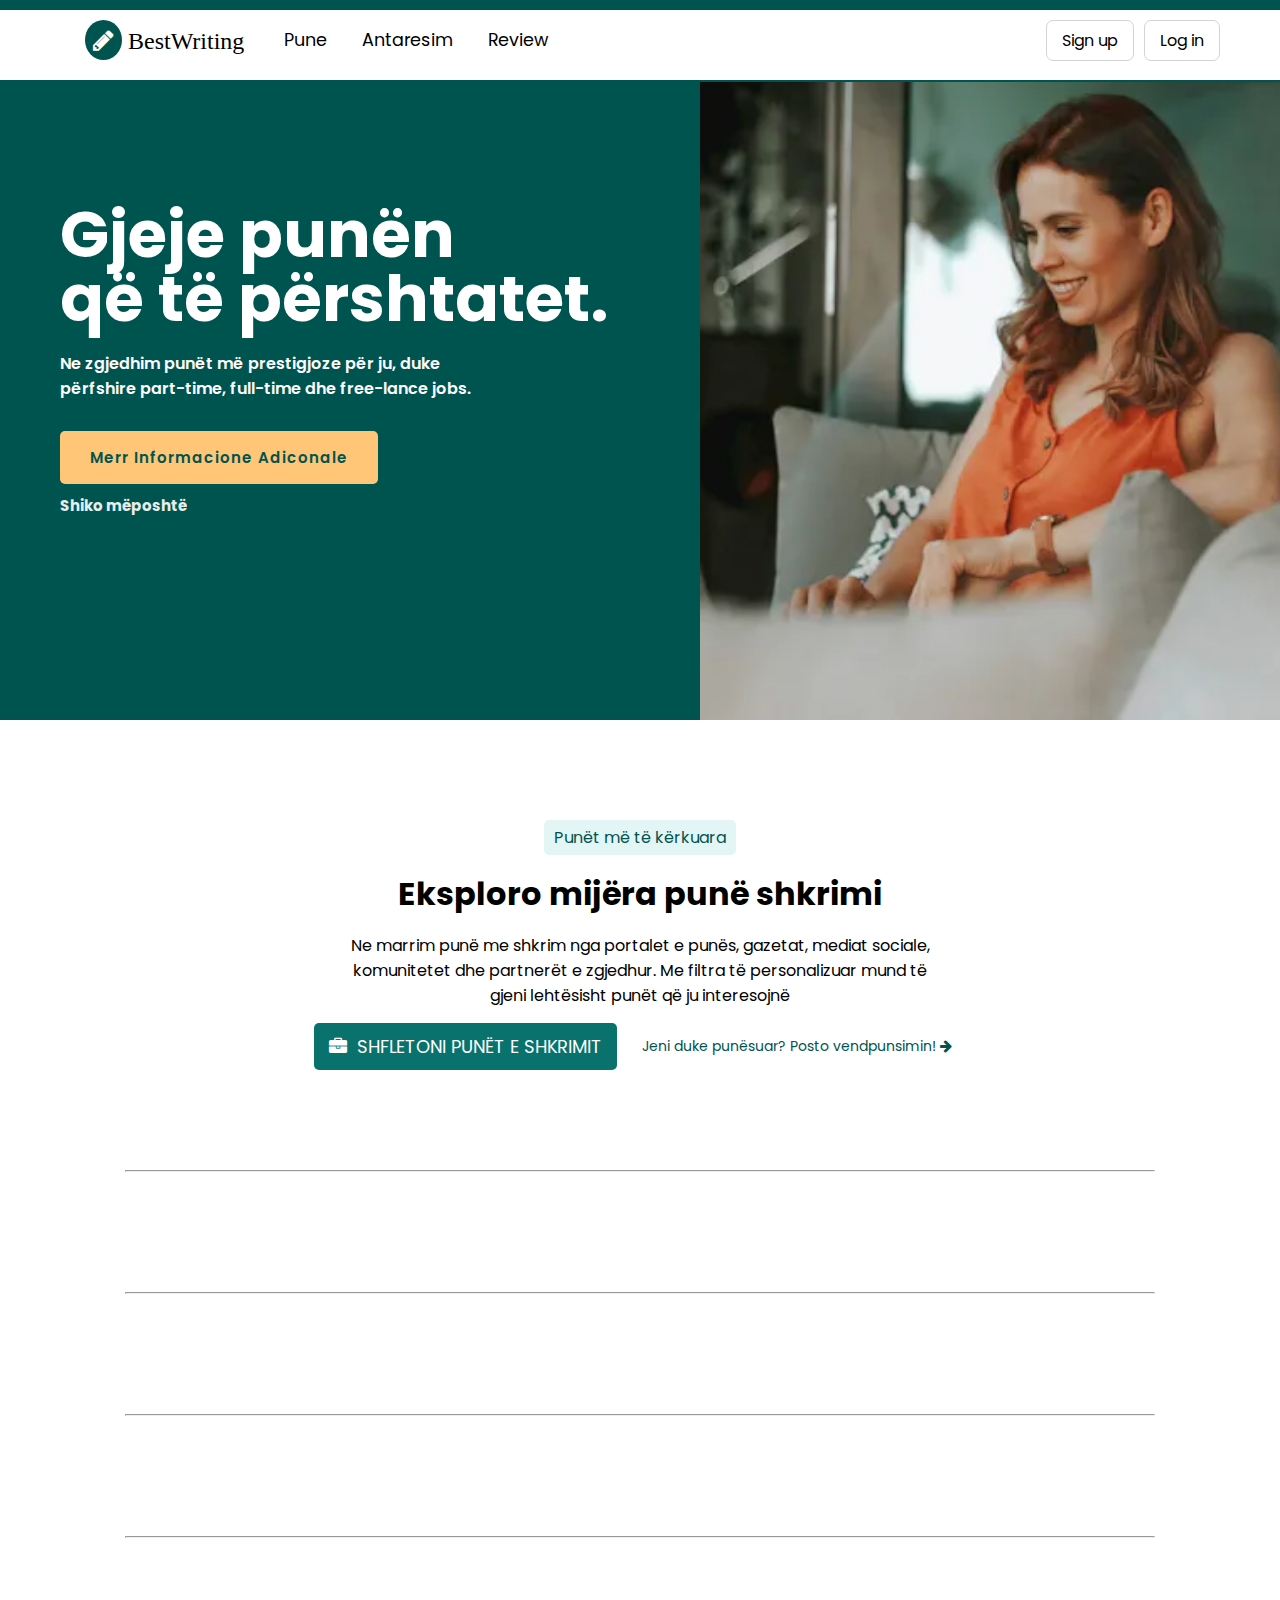
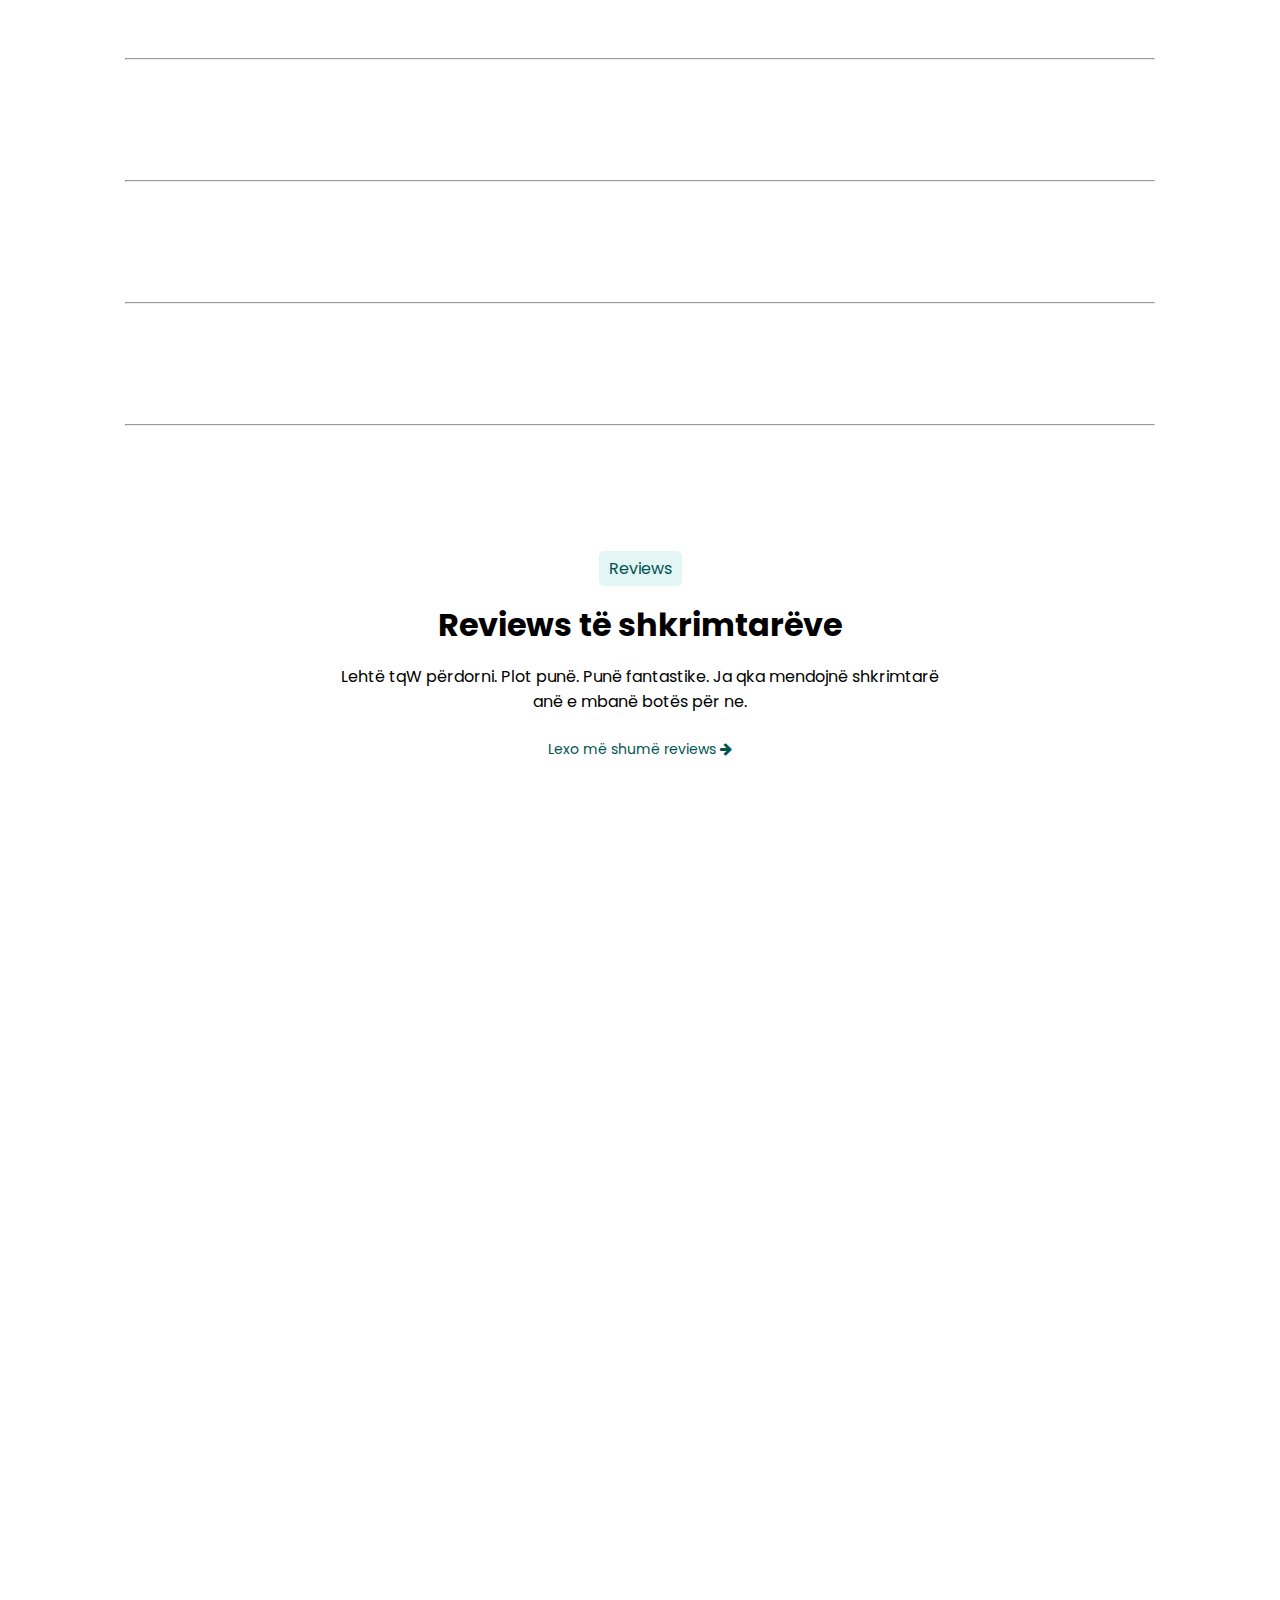
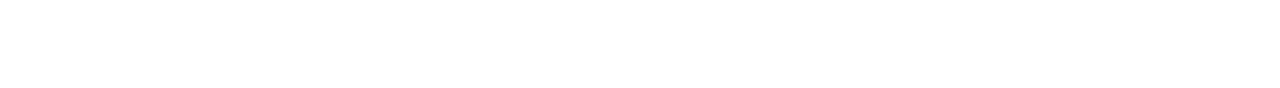
<file: project/index.html>
<!DOCTYPE html>
<html>
  <head>
    <meta charset="UTF-8" />
    <meta name="viewport" content="width=device-width, initial-scale=1.0" />
    <link rel="stylesheet" href="main.css" />
    <link
      rel="stylesheet"
      href="https://cdnjs.cloudflare.com/ajax/libs/font-awesome/4.7.0/css/font-awesome.min.css"
    />
    <link href="https://unpkg.com/aos@2.3.1/dist/aos.css" rel="stylesheet" />
    <script defer src="script.js"></script>

    <title>Best Writing</title>
  </head>

  <body>
    <div class="scroll-timeline"></div>
    <!-- Nav Bar -->
    <header data-aos="fade-down" data-aos-delay="200" id="header">
      <div class="nav_bar">
        <div class="logo">
          <a href="/">
            <i class="fa fa-pencil"></i>
            BestWriting
          </a>
        </div>

        <ul>
          <li><a href="#pune">Pune</a></li>
          <li><a href="#antarsim">Antaresim</a></li>
          <li><a href="#review">Review</a></li>
        </ul>
      </div>
      <div class="btn_wrapper">
        <a href="/signUp.html" class="nav__link"> Sign up </a>
        <a href="/logIn.html" class="nav__link"> Log in </a>
      </div>
    </header>
    <div class="container">
      <!-- Hero -->
      <div class="hero">
        <div data-aos="fade-right" data-aos-duration="400">
          <h1 class="hero-title">
            Gjeje punën <br />
            që të përshtatet.
          </h1>
          <p class="hero-description">
            Ne zgjedhim punët më prestigjoze për ju, duke përfshire part-time,
            full-time dhe free-lance jobs.
          </p>
          <div class="hero-btn-wrapper">
            <button class="hero-btn">Merr Informacione Adiconale</button>
            <h3 class="hero-btn-description">Shiko mëposhtë</h3>
          </div>
        </div>
        <div data-aos="fade-left" data-aos-duration="400">
          <img
            src="Images/woman-laptop-smiling.webp"
            alt="Image of Client"
            draggable="false"
          />
        </div>
      </div>
      <!-- Exploro -->
      <div class="explore" id="pune">
        <span>Punët më të kërkuara</span>
        <h1>Eksploro mijëra punë shkrimi</h1>
        <p>
          Ne marrim punë me shkrim nga portalet e punës, gazetat, mediat
          sociale, komunitetet dhe partnerët e zgjedhur. Me filtra të
          personalizuar mund të gjeni lehtësisht punët që ju interesojnë
        </p>
        <div class="explore-btn-wrapper">
          <button class="btn-1">
            <i class="fa fa-briefcase"></i>
            Shfletoni punët e shkrimit
          </button>
          <button class="btn-2">
            Jeni duke punësuar? Posto vendpunsimin!
            <i class="fa fa-arrow-right"></i>
          </button>
        </div>
      </div>
      <!-- Pune -->
      <div class="job" id="antarsim">
        <hr />
        <div class="job-card-wrapper" data-aos="fade-left" data-aos-delay="200">
          <div class="job-card">
            <img src="Images/quizizz.webp" alt="Job Logo" />
            <div class="job-desc-wrapper">
              <h4>Shkrimtar Teknikë</h4>
              <h5>Quizizz</h5>
              <p>Full-Time, Nivel i Mesëm, Teknikë</p>
              <p><i class="fa fa-globe"></i> Santa Monica, SHBA</p>
            </div>
          </div>
          <p class="job-date">1 MARS</p>
        </div>
        <hr />
        <div
          class="job-card-wrapper"
          data-aos="fade-right"
          data-aos-delay="200"
        >
          <div class="job-card">
            <img src="Images/blushark-digital.webp" alt="Job Logo" />
            <div class="job-desc-wrapper">
              <h4>Shkrimtar Blogu</h4>
              <h5>BluShark Digital</h5>
              <p>Part-Time, Nivel i Mesëm, Juridik</p>
              <p><i class="fa fa-globe"></i> Nga Shtepia</p>
            </div>
          </div>
          <p class="job-date">1 MARS</p>
        </div>
        <hr />
        <div class="job-card-wrapper" data-aos="fade-left" data-aos-delay="200">
          <div class="job-card">
            <img src="Images/steadycontentcom.webp" alt="Job Logo" />
            <div class="job-desc-wrapper">
              <h4>Shkrimtar</h4>
              <h5>SteadyContent.com</h5>
              <p>Full-Time, Nivel i Mesëm, Teknikë</p>
              <p><i class="fa fa-globe"></i> Nga Shtepia (SHBA)</p>
            </div>
          </div>
          <p class="job-date">1 MARS</p>
        </div>
        <hr />
        <div
          class="job-card-wrapper"
          data-aos="fade-right"
          data-aos-delay="200"
        >
          <div class="job-card">
            <img src="Images/alien-technology-transfer.webp" alt="Job Logo" />
            <div class="job-desc-wrapper">
              <h4>Shkrimtar</h4>
              <h5>Alien Technology Transfer</h5>
              <p>Full-Time, Nivel i Mesëm, Marketing</p>
              <p><i class="fa fa-globe"></i> Nga Shtepia (EU)</p>
            </div>
          </div>
          <p class="job-date">1 MARS</p>
        </div>
        <hr />
        <div class="job-card-wrapper" data-aos="fade-left" data-aos-delay="200">
          <div class="job-card">
            <img src="Images/avalere-health.webp" alt="Job Logo" />
            <div class="job-desc-wrapper">
              <h4>Shkrimtar</h4>
              <h5>Avalere Health</h5>
              <p>Full-Time, Nivel i Mesëm, Mjeksi</p>
              <p><i class="fa fa-globe"></i> London, UK</p>
            </div>
          </div>
          <p class="job-date">1 MARS</p>
        </div>
        <hr />
        <div
          class="job-card-wrapper"
          data-aos="fade-right"
          data-aos-delay="200"
        >
          <div class="job-card">
            <img src="Images/whatconverts.webp" alt="Job Logo" />
            <div class="job-desc-wrapper">
              <h4>Copywriter</h4>
              <h5>WhatConverts</h5>
              <p>Full-Time, Nivel i Mesëm, Marketing</p>
              <p><i class="fa fa-globe"></i> Nga Shtepia (SHBA)</p>
            </div>
          </div>
          <p class="job-date">1 MARS</p>
        </div>
        <hr />
        <div class="job-card-wrapper" data-aos="fade-left" data-aos-delay="200">
          <div class="job-card">
            <img src="Images/speakeasy-marketing.webp" alt="Job Logo" />
            <div class="job-desc-wrapper">
              <h4>Formatues Teksti</h4>
              <h5>Speakeasy Marketing</h5>
              <p>Kontratë, Nivel i Ulët, Juridik</p>
              <p><i class="fa fa-globe"></i> Nga Shtepia (EU)</p>
            </div>
          </div>
          <p class="job-date">1 MARS</p>
        </div>
        <hr />
      </div>

      <div class="reviews" id="review">
        <div>
          <span>Reviews</span>
          <h1>Reviews të shkrimtarëve</h1>
          <p>
            Lehtë tqW përdorni. Plot punë. Punë fantastike. Ja qka mendojnë
            shkrimtarë anë e mbanë botës për ne.
          </p>
          <button class="btn-2">
            Lexo më shumë reviews <i class="fa fa-arrow-right"></i>
          </button>
        </div>
        <div class="review-grid">
          <div class="review-wrapper">
            <p>
              Faqja e mirëmbajtur dhe miqësore për përdoruesit ka hapur një mori
              mundësish shkrimi në mbarë botën për mua, dhe si një "Down Under"
              me bazë Kivi, kjo është diçka që unë sigurisht e vlerësoj.
              <span
                >Vlerësoj gjithashtu numrin e punëve potencialisht të
                përshtatshme që shfaqen si ora çdo javë</span
              >, dhe gjithashtu shërbimin e shkëlqyer ndaj klientit që kam
              përjetuar.
            </p>
            <div class="review-poster-wrapper">
              <h5 class="review-poster">Lance Morcan 🇳🇿</h5>
              <p class="review-poster-position">
                Skenarist, autor dhe shkrimtar i pavarur nga Zelanda e Re
              </p>
            </div>
          </div>
          <div class="review-wrapper">
            <p>
              Si një shkrimtar i pavarur, unë kam qenë një fans i zjarrtë i Best
              Writing për disa muaj tani. Është i qartë, konciz dhe bashkon
              punët më të mira të shkrimit në mbarë botën. Buletini është
              fantastik dhe
              <span
                >liston kaq shumë mundësi pune që nuk do të mund t'i gjeja kurrë
                vetë</span
              >. Dhe blogu është gjithashtu i ngarkuar me këshilla të
              pabesueshme shkrimi dhe praktika më të mira.
            </p>
            <div class="review-poster-wrapper">
              <h5 class="review-poster">Evelina 🇦🇺</h5>
              <p class="review-poster-position">
                Freelance Writer from Brisbane, Australia
              </p>
            </div>
          </div>
          <div class="review-wrapper">
            <p>
              Përpara se të gjeja Best Writing, vizitova manualisht bordet e
              punës dhe kalova shumë kohë duke ecur nëpër një oqean koncertesh
              të këqija. Tani marr një email me një listë të kuruar të
              koncerteve të shkëlqyera që janë të lehta për t'u aplikuar.
              Shkrimi më i mirë e ka bërë gjuetinë e punëve më të shpejtë, më të
              lehtë dhe më premtuese.
              <span
                >Unë rekomandoj shumë këtë shërbim për shkrimtarët e tjerë të
                pavarur!</span
              >
            </p>
            <div class="review-poster-wrapper">
              <h5 class="review-poster">Salvatore Lamborn</h5>
              <p class="review-poster-position">Shkrimtar i pavarur</p>
            </div>
          </div>
          <div class="review-wrapper">
            <p>
              Kam marrë një nga koncertet e mia të para me shkrim nga Best
              Writing. E di që shumë nga lidhjet e mia janë kolegë shkrimtarë.
              Nëse jeni duke kërkuar punë, me siguri do të gjeni diçka këtu.
              <span
                >Një numër i mirë i punëve këtu kërkojnë shkrimtarë të largët,
                kështu që vendndodhja juaj nuk duhet të ketë rëndësi.</span
              >
            </p>
            <div class="review-poster-wrapper">
              <h5 class="review-poster">Muntaqa Bari 🇧🇩</h5>
              <p class="review-poster-position">
                Shkrimtar i blogut dhe përmbajtjes nga Dhaka, Bangladesh
              </p>
            </div>
          </div>
          <div class="review-wrapper">
            <p>
              Largimi nga puna ime e agjencisë 9 deri në 5 ishte gjëja më
              çliruese që kam bërë ndonjëherë - por më pas më duhej të gjeja një
              punë të mirë të pavarur. Pas disa intervistave të tmerrshme me
              disa kompani të dyshimta, u përballa me Best Writing dhe u pajtova
              në buletinin e tyre. Dhe BAM!
              <span
                >Pas emailit të parë, gjeta një punë të ëndrrave si
                Strateg/Krijues i Përmbajtjes për një kompani të mahnitshme!
                Faleminderit!</span
              >
            </p>
            <div class="review-poster-wrapper">
              <h5 class="review-poster">Tamara Biljman 🇷🇸</h5>
              <p class="review-poster-position">
                Krijuesi i përmbajtjes nga Rusia
              </p>
            </div>
          </div>
          <div class="review-wrapper">
            <p>
              <span
                >Best Writing më ndihmoi të gjeja punën time të parë të shkrimit
                të kopjeve me kohë të plotë</span
              >
              përmes LinkedIn për një kompani burimesh arsimore në internet. Më
              lejoi të ndryshoj shumë lehtë qëndrimin nga recepsionist në
              shkrimtar! Shume faleminderit!
            </p>
            <div class="review-poster-wrapper">
              <h5 class="review-poster">Vicki 🇬🇧</h5>
              <p class="review-poster-position">
                Copywriter nga Manchester, MB
              </p>
            </div>
          </div>
        </div>
      </div>
    </div>
    <script src="https://flackr.github.io/scroll-timeline/dist/scroll-timeline.js"></script>
    <script src="https://unpkg.com/aos@2.3.1/dist/aos.js"></script>
    <script>
      const reviewWrapperEls = document.querySelectorAll('.review-wrapper');

      reviewWrapperEls.forEach((e) => {
        e.setAttribute('data-aos', 'reviewWrapperEl');
      });

      AOS.init();
    </script>
  </body>
</html>
</file>
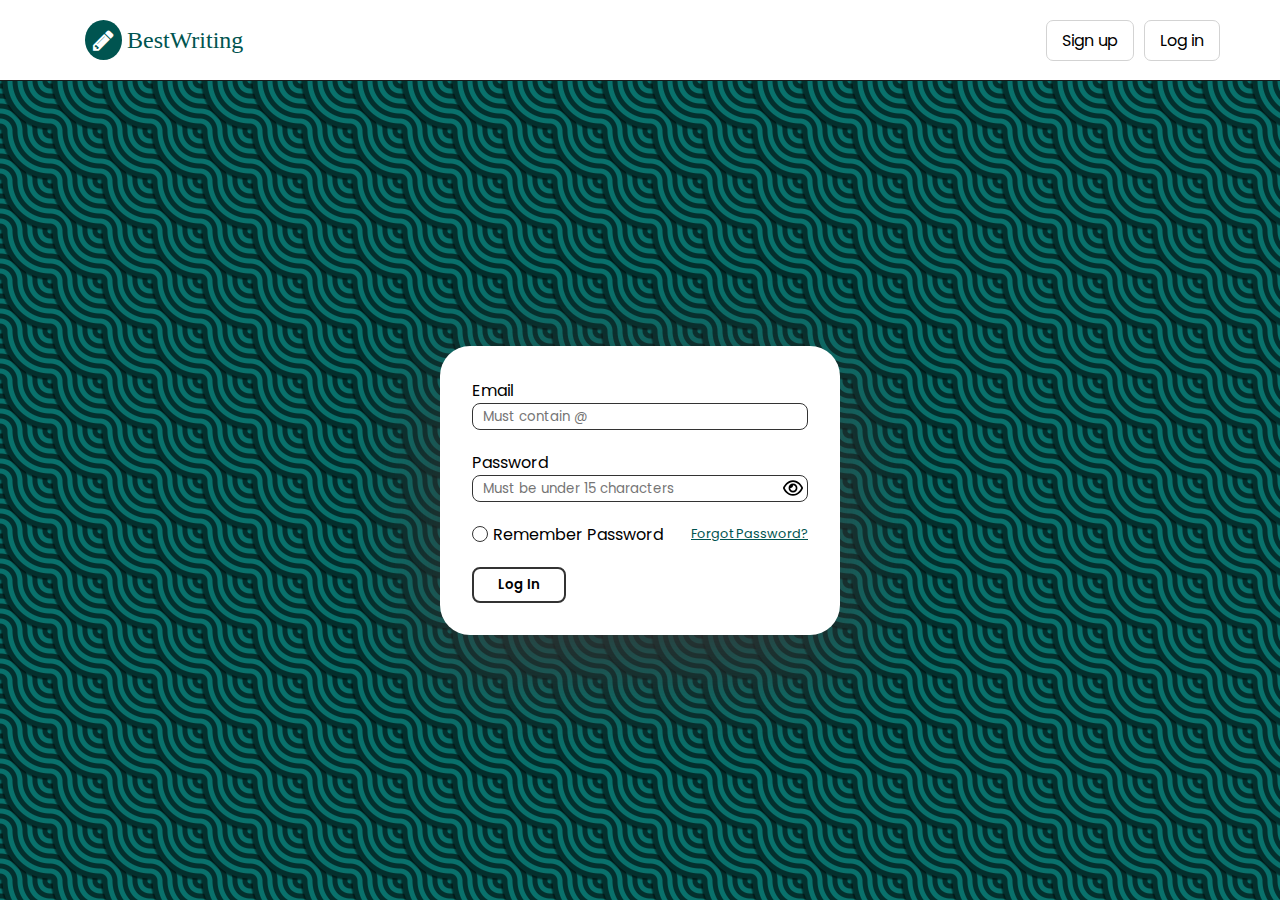
<file: project/logIn.html>
<!DOCTYPE html>
<html lang="en">
  <head>
    <meta charset="UTF-8" />
    <meta name="viewport" content="width=device-width, initial-scale=1.0" />
    <link rel="stylesheet" href="form.css" />
    <link rel="stylesheet" href="logIn.css" />
    <link
      rel="stylesheet"
      href="https://cdnjs.cloudflare.com/ajax/libs/font-awesome/4.7.0/css/font-awesome.min.css"
    />
    <script defer src="script.js"></script>
    <title>Document</title>
  </head>
  <body>
    <header>
      <div class="nav_bar">
        <a href="/">
          <div class="logo">
            <i class="fa fa-pencil"></i>
            BestWriting
          </div>
        </a>
      </div>
      <div class="btn_wrapper">
        <a href="/signUp.html" class="nav__link"> Sign up </a>
        <a href="/logIn.html" class="nav__link"> Log in </a>
      </div>
    </header>
    <main>
      <div class="container">
        <form action="#">
          <div class="input-box">
            <label for="">Email</label>
            <input type="email" placeholder="Must contain @" />
          </div>
          <div class="input-box">
            <label for="">Password</label>
            <div>
              <input
                id="password"
                type="password"
                maxlength="15ch"
                placeholder="Must be under 15 characters"
              />
              <button id="hidePassword">
                <svg
                  id="openEye"
                  xmlns="http://www.w3.org/2000/svg"
                  viewBox="0 0 576 512"
                >
                  <!--!Font Awesome Free 6.5.1 by @fontawesome - https://fontawesome.com License - https://fontawesome.com/license/free Copyright 2024 Fonticons, Inc.-->
                  <path
                    d="M288 80c-65.2 0-118.8 29.6-159.9 67.7C89.6 183.5 63 226 49.4 256c13.6 30 40.2 72.5 78.6 108.3C169.2 402.4 222.8 432 288 432s118.8-29.6 159.9-67.7C486.4 328.5 513 286 526.6 256c-13.6-30-40.2-72.5-78.6-108.3C406.8 109.6 353.2 80 288 80zM95.4 112.6C142.5 68.8 207.2 32 288 32s145.5 36.8 192.6 80.6c46.8 43.5 78.1 95.4 93 131.1c3.3 7.9 3.3 16.7 0 24.6c-14.9 35.7-46.2 87.7-93 131.1C433.5 443.2 368.8 480 288 480s-145.5-36.8-192.6-80.6C48.6 356 17.3 304 2.5 268.3c-3.3-7.9-3.3-16.7 0-24.6C17.3 208 48.6 156 95.4 112.6zM288 336c44.2 0 80-35.8 80-80s-35.8-80-80-80c-.7 0-1.3 0-2 0c1.3 5.1 2 10.5 2 16c0 35.3-28.7 64-64 64c-5.5 0-10.9-.7-16-2c0 .7 0 1.3 0 2c0 44.2 35.8 80 80 80zm0-208a128 128 0 1 1 0 256 128 128 0 1 1 0-256z"
                  />
                </svg>
                <svg
                  id="closedEye"
                  xmlns="http://www.w3.org/2000/svg"
                  viewBox="0 0 640 512"
                >
                  <!--!Font Awesome Free 6.5.1 by @fontawesome - https://fontawesome.com License - https://fontawesome.com/license/free Copyright 2024 Fonticons, Inc.-->
                  <path
                    d="M38.8 5.1C28.4-3.1 13.3-1.2 5.1 9.2S-1.2 34.7 9.2 42.9l592 464c10.4 8.2 25.5 6.3 33.7-4.1s6.3-25.5-4.1-33.7L525.6 386.7c39.6-40.6 66.4-86.1 79.9-118.4c3.3-7.9 3.3-16.7 0-24.6c-14.9-35.7-46.2-87.7-93-131.1C465.5 68.8 400.8 32 320 32c-68.2 0-125 26.3-169.3 60.8L38.8 5.1zm151 118.3C226 97.7 269.5 80 320 80c65.2 0 118.8 29.6 159.9 67.7C518.4 183.5 545 226 558.6 256c-12.6 28-36.6 66.8-70.9 100.9l-53.8-42.2c9.1-17.6 14.2-37.5 14.2-58.7c0-70.7-57.3-128-128-128c-32.2 0-61.7 11.9-84.2 31.5l-46.1-36.1zM394.9 284.2l-81.5-63.9c4.2-8.5 6.6-18.2 6.6-28.3c0-5.5-.7-10.9-2-16c.7 0 1.3 0 2 0c44.2 0 80 35.8 80 80c0 9.9-1.8 19.4-5.1 28.2zm51.3 163.3l-41.9-33C378.8 425.4 350.7 432 320 432c-65.2 0-118.8-29.6-159.9-67.7C121.6 328.5 95 286 81.4 256c8.3-18.4 21.5-41.5 39.4-64.8L83.1 161.5C60.3 191.2 44 220.8 34.5 243.7c-3.3 7.9-3.3 16.7 0 24.6c14.9 35.7 46.2 87.7 93 131.1C174.5 443.2 239.2 480 320 480c47.8 0 89.9-12.9 126.2-32.5zm-88-69.3L302 334c-23.5-5.4-43.1-21.2-53.7-42.3l-56.1-44.2c-.2 2.8-.3 5.6-.3 8.5c0 70.7 57.3 128 128 128c13.3 0 26.1-2 38.2-5.8z"
                  />
                </svg>
              </button>
            </div>
          </div>
          <div class="forgot-password">
            <div>
              <input type="checkbox" name="" id="" />
              <label for="">Remember Password</label>
            </div>
            <a href="#">Forgot Password?</a>
          </div>
          <input type="button" value="Log In" />
        </form>
      </div>
    </main>
    <script src="signUp.js"></script>
    <script src="script.js"></script>
  </body>
</html>
</file>
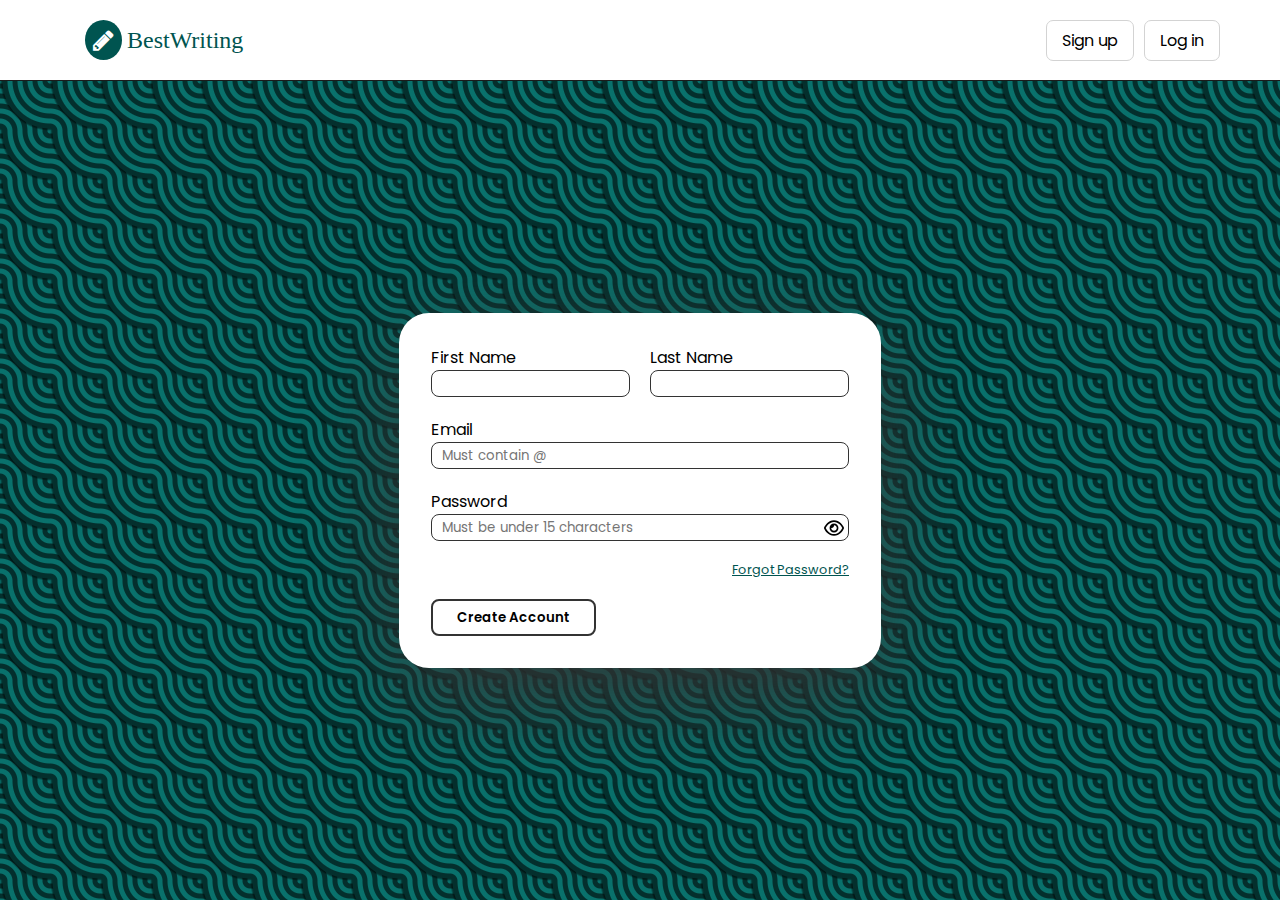
<file: project/signUp.html>
<!DOCTYPE html>
<html lang="en">
  <head>
    <meta charset="UTF-8" />
    <meta name="viewport" content="width=device-width, initial-scale=1.0" />
    <link rel="stylesheet" href="form.css" />
    <link
      rel="stylesheet"
      href="https://cdnjs.cloudflare.com/ajax/libs/font-awesome/4.7.0/css/font-awesome.min.css"
    />
    <script defer src="script.js"></script>
    <title>Document</title>
  </head>
  <body>
    <header>
      <div class="nav_bar">
        <a href="/">
          <div class="logo">
            <i class="fa fa-pencil"></i>
            BestWriting
          </div>
        </a>
      </div>
      <div class="btn_wrapper">
        <a href="/signUp.html" class="nav__link"> Sign up </a>
        <a href="/logIn.html" class="nav__link"> Log in </a>
      </div>
    </header>
    <main>
      <div class="container">
        <form action="#">
          <div class="client-details">
            <div>
              <label for="">First Name</label>
              <input type="text" />
            </div>
            <div>
              <label for="">Last Name</label>
              <input type="text" />
            </div>
          </div>
          <div class="input-box">
            <label for="">Email</label>
            <input type="email" placeholder="Must contain @" />
          </div>
          <div class="input-box">
            <label for="">Password</label>
            <div>
              <input
                id="password"
                type="password"
                maxlength="15ch"
                placeholder="Must be under 15 characters"
              />
              <button id="hidePassword">
                <svg
                  id="openEye"
                  xmlns="http://www.w3.org/2000/svg"
                  viewBox="0 0 576 512"
                >
                  <!--!Font Awesome Free 6.5.1 by @fontawesome - https://fontawesome.com License - https://fontawesome.com/license/free Copyright 2024 Fonticons, Inc.-->
                  <path
                    d="M288 80c-65.2 0-118.8 29.6-159.9 67.7C89.6 183.5 63 226 49.4 256c13.6 30 40.2 72.5 78.6 108.3C169.2 402.4 222.8 432 288 432s118.8-29.6 159.9-67.7C486.4 328.5 513 286 526.6 256c-13.6-30-40.2-72.5-78.6-108.3C406.8 109.6 353.2 80 288 80zM95.4 112.6C142.5 68.8 207.2 32 288 32s145.5 36.8 192.6 80.6c46.8 43.5 78.1 95.4 93 131.1c3.3 7.9 3.3 16.7 0 24.6c-14.9 35.7-46.2 87.7-93 131.1C433.5 443.2 368.8 480 288 480s-145.5-36.8-192.6-80.6C48.6 356 17.3 304 2.5 268.3c-3.3-7.9-3.3-16.7 0-24.6C17.3 208 48.6 156 95.4 112.6zM288 336c44.2 0 80-35.8 80-80s-35.8-80-80-80c-.7 0-1.3 0-2 0c1.3 5.1 2 10.5 2 16c0 35.3-28.7 64-64 64c-5.5 0-10.9-.7-16-2c0 .7 0 1.3 0 2c0 44.2 35.8 80 80 80zm0-208a128 128 0 1 1 0 256 128 128 0 1 1 0-256z"
                  />
                </svg>
                <svg
                  id="closedEye"
                  xmlns="http://www.w3.org/2000/svg"
                  viewBox="0 0 640 512"
                >
                  <!--!Font Awesome Free 6.5.1 by @fontawesome - https://fontawesome.com License - https://fontawesome.com/license/free Copyright 2024 Fonticons, Inc.-->
                  <path
                    d="M38.8 5.1C28.4-3.1 13.3-1.2 5.1 9.2S-1.2 34.7 9.2 42.9l592 464c10.4 8.2 25.5 6.3 33.7-4.1s6.3-25.5-4.1-33.7L525.6 386.7c39.6-40.6 66.4-86.1 79.9-118.4c3.3-7.9 3.3-16.7 0-24.6c-14.9-35.7-46.2-87.7-93-131.1C465.5 68.8 400.8 32 320 32c-68.2 0-125 26.3-169.3 60.8L38.8 5.1zm151 118.3C226 97.7 269.5 80 320 80c65.2 0 118.8 29.6 159.9 67.7C518.4 183.5 545 226 558.6 256c-12.6 28-36.6 66.8-70.9 100.9l-53.8-42.2c9.1-17.6 14.2-37.5 14.2-58.7c0-70.7-57.3-128-128-128c-32.2 0-61.7 11.9-84.2 31.5l-46.1-36.1zM394.9 284.2l-81.5-63.9c4.2-8.5 6.6-18.2 6.6-28.3c0-5.5-.7-10.9-2-16c.7 0 1.3 0 2 0c44.2 0 80 35.8 80 80c0 9.9-1.8 19.4-5.1 28.2zm51.3 163.3l-41.9-33C378.8 425.4 350.7 432 320 432c-65.2 0-118.8-29.6-159.9-67.7C121.6 328.5 95 286 81.4 256c8.3-18.4 21.5-41.5 39.4-64.8L83.1 161.5C60.3 191.2 44 220.8 34.5 243.7c-3.3 7.9-3.3 16.7 0 24.6c14.9 35.7 46.2 87.7 93 131.1C174.5 443.2 239.2 480 320 480c47.8 0 89.9-12.9 126.2-32.5zm-88-69.3L302 334c-23.5-5.4-43.1-21.2-53.7-42.3l-56.1-44.2c-.2 2.8-.3 5.6-.3 8.5c0 70.7 57.3 128 128 128c13.3 0 26.1-2 38.2-5.8z"
                  />
                </svg>
              </button>
            </div>
          </div>
          <div class="forgot-password">
            <a href="#">Forgot Password?</a>
          </div>
          <input type="button" value="Create Account" />
        </form>
      </div>
    </main>
    <script src="signUp.js"></script>
  </body>
</html>
</file>
<file: project/main.css>
@import url('https://fonts.googleapis.com/css2?family=Poppins:ital,wght@0,100;0,200;0,300;0,400;0,500;0,600;0,700;0,800;0,900;1,100;1,200;1,300;1,400;1,500;1,600;1,700;1,800;1,900&display=swap');

*,
*::before,
*::after {
  margin: 0;
  padding: 0;
  box-sizing: border-box;
}

button {
  font-family: 'Poppins';
  border: none;
  outline: none;
  background: none;
  cursor: pointer;
}

.scroll-timeline {
  position: fixed;
  inset: 0 0 auto;
  height: 10px;
  background-color: rgb(0, 84, 80);
  z-index: 9999;
  transform-origin: left;
}

[data-aos='reviewWrapperEl'] {
  opacity: 0;
  transform: translateY(40%);
  transition-property: transform, opacity;
  transition-delay: 300ms;
  transition-duration: 800ms;

  &.aos-animate {
    opacity: 1;
    transform: translateY(0);
  }
}

a {
  text-decoration: none;
  color: #000;
}

body {
  scroll-behavior: smooth;
  font-family: 'Poppins', sans-serif;
}

body::-webkit-scrollbar {
  width: 10px;
  background: transparent;
}

body::-webkit-scrollbar-thumb {
  background-color: rgb(9, 114, 109);
}
/* CSS Per Header */
header {
  position: fixed;
  inset: 0 0 auto;
  display: flex;
  align-items: center;
  justify-content: space-between;
  padding: 0 60px;
  background-color: #fff;
  z-index: 9998;
  border-bottom: 2px solid rgb(0, 84, 80);
  transition: all 0.3s ease;
}

header .btn_wrapper {
  display: flex;
  gap: 10px;
}

header .btn_wrapper a {
  background: none;
  border: 1px solid lightgray;
  padding: 7px 15px;
  cursor: pointer;
  border-radius: 7px;
  transition: all 0.3s ease;
}

header .btn_wrapper a:hover {
  padding: 7px 20px;
  background-color: rgb(228, 245, 245);
  border-color: rgb(9, 114, 109);
}

header .nav_bar {
  display: flex;
}

header .nav_bar .logo {
  color: rgb(0, 84, 80);
  font-family: 'Times New Roman';
  font-size: 1.5rem;
  display: flex;
  align-items: center;
  justify-content: center;
  gap: 5px;
  flex-wrap: wrap;
  user-select: none;
}

header .nav_bar .logo a {
  padding: 20px 25px;
}

header .nav_bar .logo i {
  border-radius: 50%;
  background-color: rgb(0, 84, 80);
  color: #fff;
  padding: 8px;
}

header .nav_bar ul {
  display: flex;
  align-items: center;
  gap: 5px;
  font-size: 1.1rem;
  list-style: none;
}

header .nav_bar ul a {
  padding: 10px 15px;
  text-decoration: none;
  color: #000;
  border-radius: 5px;
  transition: all 0.2s ease;
}

header .nav_bar ul a:hover {
  background-color: rgb(228, 245, 245);
  color: rgb(9, 114, 109);
}

/* CSS Per Container / Hero */
.container .hero {
  min-height: 80svh;
  display: flex;
}

.container .hero > * {
  flex: 1;
}

.container .hero div:nth-child(1) {
  background-color: rgb(0, 84, 80);
  color: #fff;
  display: flex;
  flex-direction: column;
  justify-content: center;
  padding: 0 60px;
}

.container .hero .hero-title {
  font-size: 4rem;
  line-height: 1;
}

.container .hero .hero-description {
  margin-top: 20px;
  max-width: 40ch;
  font-weight: 600;
}

.container .hero .hero-btn-wrapper {
  margin-top: 30px;
}

.container .hero .hero-btn-wrapper .hero-btn {
  background: none;
  font-weight: 600;
  font-size: 15px;
  background-color: #fec676;
  padding: 15px 30px;
  border-radius: 5px;
  letter-spacing: 1px;
  color: rgb(0, 84, 80);
  transition: background-color 0.3s ease;
}

.container .hero .hero-btn-wrapper .hero-btn:hover {
  background-color: #ffab39;
}

.container .hero .hero-btn-wrapper .hero-btn-description {
  opacity: 0.9;
  font-size: 15px;
  margin-top: 10px;
}

.container div img {
  width: 100%;
  height: 100%;
  object-fit: cover;
}

/* CSS Per .explore dhe .reviews*/

.container .explore,
.container .reviews > div:first-child {
  margin-top: 100px;
  display: flex;
  flex-direction: column;
  align-items: center;
  gap: 15px;
}

.container .explore span,
.container .reviews > div:first-child span {
  background-color: rgb(228, 245, 245);
  color: rgb(0, 84, 80);
  padding: 5px 10px;
  border-radius: 5px;
}

.container .explore p,
.container .reviews > div:first-child p {
  max-width: 60ch;
  text-align: center;
}

.container .explore div {
  display: flex;
  gap: 10px;
}

.container .explore div .btn-1 {
  background-color: rgb(9, 114, 109);
  color: #fff;
  padding: 10px 15px;
  text-transform: uppercase;
  display: flex;
  align-items: center;
  gap: 10px;
  border-radius: 5px;
  font-size: 18px;
  transition: background-color 0.2s ease;
}

.container .explore div .btn-1:hover {
  background-color: rgb(0, 84, 80);
}

.container .explore div .btn-2,
.container .reviews div:first-child .btn-2 {
  color: rgb(0, 84, 80);
  padding: 10px 15px;
  font-size: 14px;
  border-radius: 5px;
  transition: background-color 0.15s ease;
}

.container .explore div .btn-2:hover,
.container .reviews div:first-child .btn-2:hover {
  background-color: rgb(228, 245, 245);
}

/* CSS Per .job */

.container .job {
  padding: 100px 125px 25px 125px;
}

.container .job .job-card-wrapper {
  display: flex;
  align-items: center;
  justify-content: space-between;
  padding: 20px;
  gap: 5px;
}

.container .job .job-card-wrapper .job-date {
  padding: 3px 5px;
  font-size: 13px;
  border-radius: 5px;
  background-color: rgb(228, 245, 245);
  color: rgb(0, 84, 80);
  white-space: nowrap;
}

.container .job .job-card-wrapper .job-card {
  display: flex;
  align-items: center;
  gap: 15px;
}

.container .job .job-card-wrapper .job-card img {
  border-radius: 50%;
  width: 80px;
  height: 80px;
  border: 1px solid gray;
}

.container .job hr {
  color: gray;
}

.container .job .job-card-wrapper .job-card .job-desc-wrapper {
  color: gray;
}

.container .job .job-card-wrapper .job-card .job-desc-wrapper h5,
.container .job .job-card-wrapper .job-card .job-desc-wrapper p {
  display: inline-block;
  margin-right: 10px;
  font-size: 13px;
}

/* CSS per .review-grid */

.container .reviews {
  display: flex;
  flex-direction: column;
  align-items: center;
}

.container .reviews .review-grid {
  display: grid;
  grid-template-columns: repeat(3, 1fr);
  width: 1100px;
  gap: 20px;
  margin: 60px 0;
}

.container .reviews .review-grid .review-wrapper {
  padding: 32px;
  background-color: rgba(0, 0, 0, 0.025);
  border-radius: 20px;
  height: fit-content;
}

.container .reviews .review-grid .review-wrapper p {
  font-size: 13px;
  color: #616161;
}

.container .reviews .review-grid .review-wrapper p span {
  font-weight: 600;
  color: #333;
}

.container
  .reviews
  .review-grid
  .review-wrapper
  .review-poster-wrapper
  .review-poster {
  margin-top: 20px;
  color: #333;
}

.container
  .reviews
  .review-grid
  .review-wrapper
  .review-poster-wrapper
  .review-poster-position {
  margin-top: 5px;
}

@media only screen and (max-width: 1100px) {
  /* Header Responsive */
  .scroll-timeline {
    height: 5px;
  }
  header .nav_bar .logo {
    padding: 13px 15px;
    font-size: 17px;
  }
  header .nav_bar ul {
    gap: 10px;
  }
  header .nav_bar ul li a {
    font-size: 13px;
    padding: 5px;
  }
  header .btn_wrapper a {
    font-size: 11px !important;
    padding: 5px 10px;
  }
  header .btn_wrapper a:hover {
    padding: 5px 15px;
  }
  /* Hero Responsive */
  .container .hero .hero-title {
    font-size: 3rem;
  }
  .container .hero .hero-description {
    font-size: 13px;
  }
  .container .hero .hero-btn-wrapper .hero-btn {
    font-size: 13px;
  }
  /* Explore Respnsive */
  .container .explore span {
    font-size: 12px;
  }
  .container .explore h1 {
    font-size: 25px;
  }
  .container .explore p {
    font-size: 13px;
  }
  .container .explore .explore-btn-wrapper {
    font-size: 15px;
    display: flex;
    flex-direction: column;
    align-items: center;
  }
  .container .explore .explore-btn-wrapper button {
    font-size: 15px;
  }
  /* Jobs Responsive */
  .container .job .job-card-wrapper {
    padding: 15px;
  }
  .container .job .job-card-wrapper .job-card img {
    width: 60px;
    height: 60px;
  }
  .container .job .job-card-wrapper .job-card .job-desc-wrapper h4 {
    font-size: 13px;
  }
  .container .job .job-card-wrapper .job-card .job-desc-wrapper h5,
  .container .job .job-card-wrapper .job-card .job-desc-wrapper p {
    font-size: 12px;
  }

  .container .reviews .review-grid {
    grid-template-columns: repeat(2, 1fr);
    max-width: 700px;
    margin-top: 100px;
  }
}

@media only screen and (max-width: 720px) {
  header {
    padding: 0 30px;
  }
  header .nav_bar .logo {
    padding: 13px 5px;
  }
  .container .hero {
    flex-direction: column;
  }
  .container .hero > div:first-child {
    padding: 50px;
    align-items: center;
    text-align: center;
  }

  .container .job {
    padding: 50px 25px;
  }

  .container .reviews .review-grid {
    grid-template-columns: 1fr;
    max-width: 400px;
    gap: 20px;
  }
}
</file>
<file: project/form.css>
@import url('https://fonts.googleapis.com/css2?family=Poppins:ital,wght@0,100;0,200;0,300;0,400;0,500;0,600;0,700;0,800;0,900;1,100;1,200;1,300;1,400;1,500;1,600;1,700;1,800;1,900&display=swap');

*,
*::before,
*::after {
  margin: 0;
  padding: 0;
  box-sizing: border-box;
}

a {
  text-decoration: none;
  color: #000;
}

header .btn_wrapper .active {
  padding: 7px 20px;
  background-color: rgb(228, 245, 245);
  border-color: rgb(9, 114, 109);
}

button {
  border: none;
  outline: none;
  background: none;
}

body {
  min-height: 100vh;
  min-height: 100svh;
  font-family: 'Poppins', sans-serif !important;
}

header {
  position: sticky;
  top: 0;
  display: flex;
  align-items: center;
  justify-content: space-between;
  padding: 0 60px;
  background-color: #fff;
  border-bottom: 1px solid #1b1b1b;
}

header .btn_wrapper {
  display: flex;
  gap: 10px;
}

header .btn_wrapper a {
  background: none;
  border: 1px solid lightgray;
  padding: 7px 15px;
  cursor: pointer;
  border-radius: 7px;
  transition: all 0.3s ease;
}

header .btn_wrapper a:hover {
  padding: 7px 20px;
  background-color: rgb(228, 245, 245);
  border-color: rgb(9, 114, 109);
}

header .nav_bar {
  display: flex;
}

header .nav_bar .logo {
  padding: 20px 25px;
  color: rgb(0, 84, 80);
  font-family: 'Times New Roman';
  font-size: 1.5rem;
  display: flex;
  align-items: center;
  justify-content: center;
  gap: 5px;
  flex-wrap: wrap;
  user-select: none;
}

header .nav_bar .logo i {
  border-radius: 50%;
  background-color: rgb(0, 84, 80);
  color: #fff;
  padding: 8px;
}

header .nav_bar ul {
  display: flex;
  align-items: center;
  gap: 5px;
  font-size: 1.1rem;
  list-style: none;
}

header .nav_bar ul a {
  padding: 10px 15px;
  text-decoration: none;
  color: #000;
  border-radius: 5px;
  transition: all 0.2s ease;
}

header .nav_bar ul a:hover {
  background-color: rgb(228, 245, 245);
  color: rgb(9, 114, 109);
}

::placeholder {
  font-family: 'Poppins';
}

/* MAIN */

main {
  --s: 50px; /* control the size */
  --c1: hsl(177, 85%, 24%);
  --c2: hsl(177, 85%, 10%);

  --_g: var(--c2) 6% 14%, var(--c1) 16% 24%, var(--c2) 26% 34%,
    var(--c1) 36% 44%, var(--c2) 46% 54%, var(--c1) 56% 64%, var(--c2) 66% 74%,
    var(--c1) 76% 84%, var(--c2) 86% 94%;
  background: radial-gradient(
      100% 100% at 100% 0,
      var(--c1) 4%,
      var(--_g),
      #0008 96%,
      #0000
    ),
    radial-gradient(
        100% 100% at 0 100%,
        #0000,
        #0008 4%,
        var(--_g),
        var(--c1) 96%
      )
      var(--c1);
  background-size: var(--s) var(--s);
  height: calc(100svh - 81px);
  display: grid;
  place-content: center;
}

.container {
  background-color: #fff;
  padding: 2rem;
  border-radius: 30px;
  box-shadow: 0 30px 100px #333;
}

.container form {
  display: flex;
  flex-direction: column;
  gap: 20px;
}

.container form input {
  outline: none;
  padding: 5px 10px;
  border: 1px solid #333;
  border-radius: 8px;
  transition: all 0.3s ease;

  &:focus {
    border-color: hsl(177, 85%, 20%);
    color: hsl(177, 85%, 20%);
  }
}

.container .client-details {
  display: flex;
  gap: 20px;
}

.container .client-details div {
  display: flex;
  flex-direction: column;
}

.container .input-box div {
  position: relative;
  display: flex;
  align-items: center;
}

.container .input-box input {
  width: 100%;
}

.container .input-box div button {
  position: absolute;
  right: 5px;
  cursor: pointer;
  display: flex;
  align-items: center;
}

.container .input-box div button svg {
  width: 20px;
  height: 20px;
}

#closedEye {
  display: none;
}

.container .input-box {
  display: flex;
  flex-direction: column;
}

.container .forgot-password {
  display: flex;
  justify-content: flex-end;
  align-items: center;
}

.container .forgot-password a {
  font-size: 0.8rem;
  text-decoration: underline;
  text-decoration-color: rgb(0, 84, 80);
  color: rgb(0, 84, 80);
}

.container .forgot-password div {
  display: flex;
  gap: 5px;
  align-items: center;
}

.container .forgot-password div input[type='checkbox'] {
  appearance: none;
  border: 1px solid #333;
  padding: 0;
  border-radius: 50%;
  display: grid;
  place-content: center;
  height: 1rem;
  aspect-ratio: 1;
}

.container .forgot-password div label {
  white-space: nowrap;
}

.container .forgot-password div input[type='checkbox']::before {
  content: '';
  width: 0.65rem;
  height: 0.65rem;
  border-radius: inherit;
  transform: scale(0);
  transition: 0.1s transform ease-in-out;
  box-shadow: inset 1em 1em #333;
}

.container .forgot-password div input[type='checkbox']:checked::before {
  transform: scale(1);
}

.container form input[type='button'] {
  background: none;
  width: fit-content;
  cursor: pointer;
  padding: 0.4rem 1.5rem;
  font-weight: 600;
  font-family: 'Poppins';
  border: 2px solid #333;
  transition: all 0.1s ease;
}

.container form input[type='button']:hover {
  background-color: rgb(0, 84, 80);
  border-color: rgb(0, 84, 80);
  color: #fff;
}
</file>
<file: project/logIn.css>
@import url('https://fonts.googleapis.com/css2?family=Poppins:ital,wght@0,100;0,200;0,300;0,400;0,500;0,600;0,700;0,800;0,900;1,100;1,200;1,300;1,400;1,500;1,600;1,700;1,800;1,900&display=swap');

*,
*::before,
*::after {
  margin: 0;
  padding: 0;
  box-sizing: border-box;
}

a {
  text-decoration: none;
  color: #000;
}

header .btn_wrapper .active {
  padding: 7px 20px;
  background-color: rgb(228, 245, 245);
  border-color: rgb(9, 114, 109);
}

button {
  border: none;
  outline: none;
  background: none;
}

body {
  min-height: 100vh;
  min-height: 100svh;
  font-family: 'Poppins', sans-serif !important;
}

header {
  position: sticky;
  top: 0;
  display: flex;
  align-items: center;
  justify-content: space-between;
  padding: 0 60px;
  background-color: #fff;
  border-bottom: 1px solid #1b1b1b;
}

header .btn_wrapper {
  display: flex;
  gap: 10px;
}

header .btn_wrapper a {
  background: none;
  border: 1px solid lightgray;
  padding: 7px 15px;
  cursor: pointer;
  border-radius: 7px;
  transition: all 0.3s ease;
}

header .btn_wrapper a:hover {
  padding: 7px 20px;
  background-color: rgb(228, 245, 245);
  border-color: rgb(9, 114, 109);
}

header .nav_bar {
  display: flex;
}

header .nav_bar .logo {
  padding: 20px 25px;
  color: rgb(0, 84, 80);
  font-family: 'Times New Roman';
  font-size: 1.5rem;
  display: flex;
  align-items: center;
  justify-content: center;
  gap: 5px;
  flex-wrap: wrap;
  user-select: none;
}

header .nav_bar .logo i {
  border-radius: 50%;
  background-color: rgb(0, 84, 80);
  color: #fff;
  padding: 8px;
}

header .nav_bar ul {
  display: flex;
  align-items: center;
  gap: 5px;
  font-size: 1.1rem;
  list-style: none;
}

header .nav_bar ul a {
  padding: 10px 15px;
  text-decoration: none;
  color: #000;
  border-radius: 5px;
  transition: all 0.2s ease;
}

header .nav_bar ul a:hover {
  background-color: rgb(228, 245, 245);
  color: rgb(9, 114, 109);
}

::placeholder {
  font-family: 'Poppins';
}

/* MAIN */

main {
  --s: 50px; /* control the size */
  --c1: hsl(177, 85%, 24%);
  --c2: hsl(177, 85%, 10%);

  --_g: var(--c2) 6% 14%, var(--c1) 16% 24%, var(--c2) 26% 34%,
    var(--c1) 36% 44%, var(--c2) 46% 54%, var(--c1) 56% 64%, var(--c2) 66% 74%,
    var(--c1) 76% 84%, var(--c2) 86% 94%;
  background: radial-gradient(
      100% 100% at 100% 0,
      var(--c1) 4%,
      var(--_g),
      #0008 96%,
      #0000
    ),
    radial-gradient(
        100% 100% at 0 100%,
        #0000,
        #0008 4%,
        var(--_g),
        var(--c1) 96%
      )
      var(--c1);
  background-size: var(--s) var(--s);
  height: calc(100svh - 81px);
  display: grid;
  place-content: center;
}

.container {
  background-color: #fff;
  padding: 2rem;
  border-radius: 30px;
  box-shadow: 0 30px 100px #333;
  min-width: 400px;
}

.container form {
  display: flex;
  flex-direction: column;
  gap: 20px;
}

.container form input {
  outline: none;
  padding: 5px 10px;
  border: 1px solid #333;
  border-radius: 8px;
  transition: all 0.3s ease;

  &:focus {
    border-color: hsl(177, 85%, 20%);
    color: hsl(177, 85%, 20%);
  }
}

.container .client-details {
  display: flex;
  flex-direction: column;
}

.container .client-details div {
  display: flex;
  flex-direction: column;
}

.container .input-box div {
  position: relative;
  display: flex;
  align-items: center;
}

.container .input-box input {
  width: 100%;
}

.container .input-box div button {
  position: absolute;
  right: 5px;
  cursor: pointer;
  display: flex;
  align-items: center;
}

.container .input-box div button svg {
  width: 20px;
  height: 20px;
}

#closedEye {
  display: none;
}

.container .input-box {
  display: flex;
  flex-direction: column;
}

.container .forgot-password {
  display: flex;
  justify-content: space-between;
  align-items: center;
}

.container .forgot-password a {
  font-size: 0.8rem;
  text-decoration: underline;
  text-decoration-color: rgb(0, 84, 80);
  color: rgb(0, 84, 80);
}

.container .forgot-password div {
  display: flex;
  gap: 5px;
  align-items: center;
}

.container .forgot-password div input[type='checkbox'] {
  appearance: none;
  border: 1px solid #333;
  padding: 0;
  border-radius: 50%;
  display: grid;
  place-content: center;
  height: 1rem;
  aspect-ratio: 1;
}

.container .forgot-password div label {
  white-space: nowrap;
}

.container .forgot-password div input[type='checkbox']::before {
  content: '';
  width: 0.65rem;
  height: 0.65rem;
  border-radius: inherit;
  transform: scale(0);
  transition: 0.1s transform ease-in-out;
  box-shadow: inset 1em 1em #333;
}

.container .forgot-password div input[type='checkbox']:checked::before {
  transform: scale(1);
}

.container form input[type='button'] {
  background: none;
  width: fit-content;
  cursor: pointer;
  padding: 0.4rem 1.5rem;
  font-weight: 600;
  font-family: 'Poppins';
  border: 2px solid #333;
  transition: all 0.1s ease;
}

.container form input[type='button']:hover {
  background-color: rgb(0, 84, 80);
  border-color: rgb(0, 84, 80);
  color: #fff;
}
</file>
